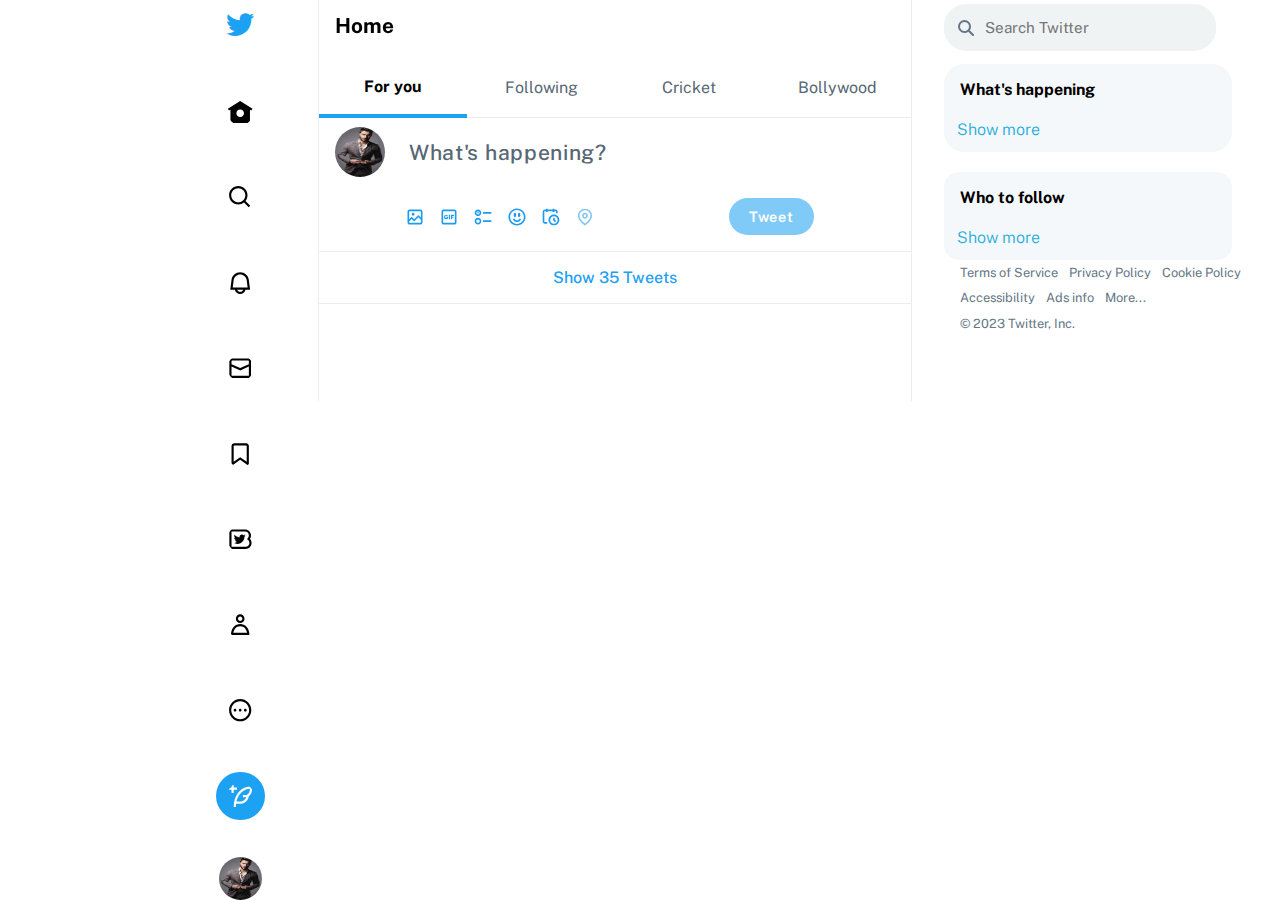
<file: Twitter website/index.html>
<!DOCTYPE html>
<html lang="en">

<head>
  <meta charset="UTF-8" />
  <meta http-equiv="X-UA-Compatible" content="IE=edge" />
  <meta name="viewport" content="width=device-width, initial-scale=1.0" />
  <link rel="stylesheet" href="https://cdnjs.cloudflare.com/ajax/libs/font-awesome/6.2.1/css/all.min.css" />

  <link rel="preconnect" href="https://fonts.googleapis.com" />
  <link rel="preconnect" href="https://fonts.gstatic.com" crossorigin />
  <link href="https://fonts.googleapis.com/css2?family=Roboto&display=swap" rel="stylesheet" />
  <link rel="preconnect" href="https://fonts.googleapis.com">
  <link rel="preconnect" href="https://fonts.gstatic.com" crossorigin>
  <link rel="preconnect" href="https://fonts.googleapis.com">
  <link rel="preconnect" href="https://fonts.gstatic.com" crossorigin>
  <link href="https://fonts.googleapis.com/css2?family=Public+Sans&display=swap" rel="stylesheet">
  <link rel="preconnect" href="https://fonts.googleapis.com">
  <link rel="preconnect" href="https://fonts.gstatic.com" crossorigin>
  <link href="https://fonts.googleapis.com/css2?family=Public+Sans:wght@700&display=swap" rel="stylesheet">
  <link rel="stylesheet" href="style.css" />
  <link rel="shortcut icon" href="//abs.twimg.com/favicons/twitter.2.ico">
  <title>Home / Twitter</title>
</head>

<body>
  <div class="container">
    <div id="leftSidebar_container">

      <div class="sidenavbar_left">
        <i class="fa-brands fa-twitter twitter_logo"></i>
        <button class="sidenavbar_left_buttons home_btn">
          <i class="fa-solid fa-house"></i>
          <span class="left_btn">Home</span>
        </button>
        <button class="sidenavbar_left_buttons">
          <i class="fa-regular fa-hashtag"></i>
          <span class="left_btn">Explore</span>
        </button>
        <button class="sidenavbar_left_buttons">
          <i class="fa-regular fa-bell"></i>
          <span class="left_btn">Notifications</span>
        </button>
        <button class="sidenavbar_left_buttons">
          <i class="fa-regular fa-envelope"></i>
          <span class="left_btn">Messages</span>
        </button>
        <button class="sidenavbar_left_buttons">
          <i class="fa-regular fa-bookmark"></i>
          <span class="left_btn">Bookmarks</span>
        </button>
        <button class="sidenavbar_left_buttons">
          <i class="fa-solid fa-list"></i>
          <span class="left_btn">Lists</span>
        </button>
        <button class="sidenavbar_left_buttons">
          <i class="fa-regular fa-user"></i>
          <span class="left_btn">Profile</span>
        </button>
        <button class="sidenavbar_left_buttons">
          <i class="fa fa-ellipsis-h" aria-hidden="true"></i>
          <span class="left_btn">More</span>
        </button>
        <button class="tweet_button">Tweet</button>
        <div class="swati_account">
          <img src="images/myphoto.jpg" alt="myphoto" class="swati_photo" />
          <h3 id="swati_profile"><b>Swati Thorat</b><br>@swatic019</h3>
          <i class="fa fa-ellipsis-h" aria-hidden="true"></i>
        </div>
      </div>

      <div id="sidenavbar_left_responsive">

        <i class="fa-brands fa-twitter twitter_logo"></i>

        <svg viewBox="0 0 24 24" aria-hidden="true" class="sidebarResponsive_icons">
          <g>
            <path
              d="M12 1.696L.622 8.807l1.06 1.696L3 9.679V19.5C3 20.881 4.119 22 5.5 22h13c1.381 0 2.5-1.119 2.5-2.5V9.679l1.318.824 1.06-1.696L12 1.696zM12 16.5c-1.933 0-3.5-1.567-3.5-3.5s1.567-3.5 3.5-3.5 3.5 1.567 3.5 3.5-1.567 3.5-3.5 3.5z">
            </path>
          </g>
        </svg>

        <svg viewBox="0 0 24 24" aria-hidden="true" class="sidebarResponsive_icons">
          <g>
            <path
              d="M10.25 3.75c-3.59 0-6.5 2.91-6.5 6.5s2.91 6.5 6.5 6.5c1.795 0 3.419-.726 4.596-1.904 1.178-1.177 1.904-2.801 1.904-4.596 0-3.59-2.91-6.5-6.5-6.5zm-8.5 6.5c0-4.694 3.806-8.5 8.5-8.5s8.5 3.806 8.5 8.5c0 1.986-.682 3.815-1.824 5.262l4.781 4.781-1.414 1.414-4.781-4.781c-1.447 1.142-3.276 1.824-5.262 1.824-4.694 0-8.5-3.806-8.5-8.5z">
            </path>
          </g>
        </svg>

        <svg viewBox="0 0 24 24" aria-hidden="true" class="sidebarResponsive_icons">
          <g>
            <path
              d="M19.993 9.042C19.48 5.017 16.054 2 11.996 2s-7.49 3.021-7.999 7.051L2.866 18H7.1c.463 2.282 2.481 4 4.9 4s4.437-1.718 4.9-4h4.236l-1.143-8.958zM12 20c-1.306 0-2.417-.835-2.829-2h5.658c-.412 1.165-1.523 2-2.829 2zm-6.866-4l.847-6.698C6.364 6.272 8.941 4 11.996 4s5.627 2.268 6.013 5.295L18.864 16H5.134z">
            </path>
          </g>
        </svg>

        <svg viewBox="0 0 24 24" aria-hidden="true" class="sidebarResponsive_icons">
          <g>
            <path
              d="M1.998 5.5c0-1.381 1.119-2.5 2.5-2.5h15c1.381 0 2.5 1.119 2.5 2.5v13c0 1.381-1.119 2.5-2.5 2.5h-15c-1.381 0-2.5-1.119-2.5-2.5v-13zm2.5-.5c-.276 0-.5.224-.5.5v2.764l8 3.638 8-3.636V5.5c0-.276-.224-.5-.5-.5h-15zm15.5 5.463l-8 3.636-8-3.638V18.5c0 .276.224.5.5.5h15c.276 0 .5-.224.5-.5v-8.037z">
            </path>
          </g>
        </svg>

        <svg viewBox="0 0 24 24" aria-hidden="true" class="sidebarResponsive_icons">
          <g>
            <path
              d="M4 4.5C4 3.12 5.119 2 6.5 2h11C18.881 2 20 3.12 20 4.5v18.44l-8-5.71-8 5.71V4.5zM6.5 4c-.276 0-.5.22-.5.5v14.56l6-4.29 6 4.29V4.5c0-.28-.224-.5-.5-.5h-11z">
            </path>
          </g>
        </svg>

        <svg viewBox="0 0 24 24" aria-hidden="true" class="sidebarResponsive_icons">
          <g>
            <path
              d="M15.704 8.99c.457-.05.891-.17 1.296-.35-.302.45-.685.84-1.125 1.15.004.1.006.19.006.29 0 2.94-2.269 6.32-6.421 6.32-1.274 0-2.46-.37-3.459-1 .177.02.357.03.539.03 1.057 0 2.03-.35 2.803-.95-.988-.02-1.821-.66-2.109-1.54.138.03.28.04.425.04.206 0 .405-.03.595-.08-1.033-.2-1.811-1.1-1.811-2.18v-.03c.305.17.652.27 1.023.28-.606-.4-1.004-1.08-1.004-1.85 0-.4.111-.78.305-1.11 1.113 1.34 2.775 2.22 4.652 2.32-.038-.17-.058-.33-.058-.51 0-1.23 1.01-2.22 2.256-2.22.649 0 1.235.27 1.647.7.514-.1.997-.28 1.433-.54-.168.52-.526.96-.992 1.23zM2 21h15c3.038 0 5.5-2.46 5.5-5.5 0-1.4-.524-2.68-1.385-3.65-.08-.09-.089-.22-.023-.32.574-.87.908-1.91.908-3.03C22 5.46 19.538 3 16.5 3H2v18zM16.5 5C18.433 5 20 6.57 20 8.5c0 1.01-.43 1.93-1.12 2.57-.468.43-.414 1.19.111 1.55.914.63 1.509 1.69 1.509 2.88 0 1.93-1.567 3.5-3.5 3.5H4V5h12.5z">
            </path>
          </g>
        </svg>

        <svg viewBox="0 0 24 24" aria-hidden="true" class="sidebarResponsive_icons">
          <g>
            <path
              d="M5.651 19h12.698c-.337-1.8-1.023-3.21-1.945-4.19C15.318 13.65 13.838 13 12 13s-3.317.65-4.404 1.81c-.922.98-1.608 2.39-1.945 4.19zm.486-5.56C7.627 11.85 9.648 11 12 11s4.373.85 5.863 2.44c1.477 1.58 2.366 3.8 2.632 6.46l.11 1.1H3.395l.11-1.1c.266-2.66 1.155-4.88 2.632-6.46zM12 4c-1.105 0-2 .9-2 2s.895 2 2 2 2-.9 2-2-.895-2-2-2zM8 6c0-2.21 1.791-4 4-4s4 1.79 4 4-1.791 4-4 4-4-1.79-4-4z">
            </path>
          </g>
        </svg>

        <svg viewBox="0 0 24 24" aria-hidden="true" class="sidebarResponsive_icons">
          <g>
            <path
              d="M3.75 12c0-4.56 3.69-8.25 8.25-8.25s8.25 3.69 8.25 8.25-3.69 8.25-8.25 8.25S3.75 16.56 3.75 12zM12 1.75C6.34 1.75 1.75 6.34 1.75 12S6.34 22.25 12 22.25 22.25 17.66 22.25 12 17.66 1.75 12 1.75zm-4.75 11.5c.69 0 1.25-.56 1.25-1.25s-.56-1.25-1.25-1.25S6 11.31 6 12s.56 1.25 1.25 1.25zm9.5 0c.69 0 1.25-.56 1.25-1.25s-.56-1.25-1.25-1.25-1.25.56-1.25 1.25.56 1.25 1.25 1.25zM13.25 12c0 .69-.56 1.25-1.25 1.25s-1.25-.56-1.25-1.25.56-1.25 1.25-1.25 1.25.56 1.25 1.25z">
            </path>
          </g>
        </svg>

        <svg viewBox="0 0 24 24" aria-hidden="true" class="sidebarResponsive_icons" id="twitter_logo_sidebar">
          <g>
            <path
              d="M23 3c-6.62-.1-10.38 2.421-13.05 6.03C7.29 12.61 6 17.331 6 22h2c0-1.007.07-2.012.19-3H12c4.1 0 7.48-3.082 7.94-7.054C22.79 10.147 23.17 6.359 23 3zm-7 8h-1.5v2H16c.63-.016 1.2-.08 1.72-.188C16.95 15.24 14.68 17 12 17H8.55c.57-2.512 1.57-4.851 3-6.78 2.16-2.912 5.29-4.911 9.45-5.187C20.95 8.079 19.9 11 16 11zM4 9V6H1V4h3V1h2v3h3v2H6v3H4z">
            </path>
          </g>
        </svg>

        <img src="images/myphoto.jpg" alt="myphoto" class="swati_photo" />

      </div>
    </div>

    <div class="home_page">
      <div id="home_page_sticky">
        <h3 class="title_home">Home</h3>
        <div id="mobileView_icon">
          <img src="images/myphoto.jpg" alt="myphoto" class="swati_photo" />
          <i class="fa-brands fa-twitter twitter_logo"></i>
        </div>
        <div class="explore_tweets_buttons">
          <button class="explore_button" id="btn_for_you">For you</button>
          <button class="explore_button">Following</button>
          <button class="explore_button">Cricket</button>
          <button class="explore_button">Bollywood</button>
        </div>
      </div>

      <div id="home_page_moving">
        <div class="post_tweet">
          <img src="images/myphoto.jpg" alt="myphoto" class="my_photo" />
          <h2 class="whats_happening">What's happening?</h2>
        </div>
        <div class="links_tweet">

          <div class="link_buttons">
            <svg viewBox="0 0 24 24" aria-hidden="true" class="link_btn" style="color:rgb(29, 155, 240);">
              <g>
                <path
                  d="M3 5.5C3 4.119 4.119 3 5.5 3h13C19.881 3 21 4.119 21 5.5v13c0 1.381-1.119 2.5-2.5 2.5h-13C4.119 21 3 19.881 3 18.5v-13zM5.5 5c-.276 0-.5.224-.5.5v9.086l3-3 3 3 5-5 3 3V5.5c0-.276-.224-.5-.5-.5h-13zM19 15.414l-3-3-5 5-3-3-3 3V18.5c0 .276.224.5.5.5h13c.276 0 .5-.224.5-.5v-3.086zM9.75 7C8.784 7 8 7.784 8 8.75s.784 1.75 1.75 1.75 1.75-.784 1.75-1.75S10.716 7 9.75 7z">
                </path>
              </g>
            </svg>

            <svg viewBox="0 0 24 24" aria-hidden="true" class="link_btn">
              <g>
                <path
                  d="M3 5.5C3 4.119 4.12 3 5.5 3h13C19.88 3 21 4.119 21 5.5v13c0 1.381-1.12 2.5-2.5 2.5h-13C4.12 21 3 19.881 3 18.5v-13zM5.5 5c-.28 0-.5.224-.5.5v13c0 .276.22.5.5.5h13c.28 0 .5-.224.5-.5v-13c0-.276-.22-.5-.5-.5h-13zM18 10.711V9.25h-3.74v5.5h1.44v-1.719h1.7V11.57h-1.7v-.859H18zM11.79 9.25h1.44v5.5h-1.44v-5.5zm-3.07 1.375c.34 0 .77.172 1.02.43l1.03-.86c-.51-.601-1.28-.945-2.05-.945C7.19 9.25 6 10.453 6 12s1.19 2.75 2.72 2.75c.85 0 1.54-.344 2.05-.945v-2.149H8.38v1.032H9.4v.515c-.17.086-.42.172-.68.172-.76 0-1.36-.602-1.36-1.375 0-.688.6-1.375 1.36-1.375z">
                </path>
              </g>
            </svg>

            <svg viewBox="0 0 24 24" aria-hidden="true" class="link_btn">
              <g>
                <path
                  d="M6 5c-1.1 0-2 .895-2 2s.9 2 2 2 2-.895 2-2-.9-2-2-2zM2 7c0-2.209 1.79-4 4-4s4 1.791 4 4-1.79 4-4 4-4-1.791-4-4zm20 1H12V6h10v2zM6 15c-1.1 0-2 .895-2 2s.9 2 2 2 2-.895 2-2-.9-2-2-2zm-4 2c0-2.209 1.79-4 4-4s4 1.791 4 4-1.79 4-4 4-4-1.791-4-4zm20 1H12v-2h10v2zM7 7c0 .552-.45 1-1 1s-1-.448-1-1 .45-1 1-1 1 .448 1 1z">
                </path>
              </g>
            </svg>

            <svg viewBox="0 0 24 24" aria-hidden="true" class="link_btn">
              <g>
                <path
                  d="M8 9.5C8 8.119 8.672 7 9.5 7S11 8.119 11 9.5 10.328 12 9.5 12 8 10.881 8 9.5zm6.5 2.5c.828 0 1.5-1.119 1.5-2.5S15.328 7 14.5 7 13 8.119 13 9.5s.672 2.5 1.5 2.5zM12 16c-2.224 0-3.021-2.227-3.051-2.316l-1.897.633c.05.15 1.271 3.684 4.949 3.684s4.898-3.533 4.949-3.684l-1.896-.638c-.033.095-.83 2.322-3.053 2.322zm10.25-4.001c0 5.652-4.598 10.25-10.25 10.25S1.75 17.652 1.75 12 6.348 1.75 12 1.75 22.25 6.348 22.25 12zm-2 0c0-4.549-3.701-8.25-8.25-8.25S3.75 7.451 3.75 12s3.701 8.25 8.25 8.25 8.25-3.701 8.25-8.25z">
                </path>
              </g>
            </svg>

            <svg viewBox="0 0 24 24" aria-hidden="true" class="link_btn">
              <g>
                <path
                  d="M6 3V2h2v1h6V2h2v1h1.5C18.88 3 20 4.119 20 5.5v2h-2v-2c0-.276-.22-.5-.5-.5H16v1h-2V5H8v1H6V5H4.5c-.28 0-.5.224-.5.5v12c0 .276.22.5.5.5h3v2h-3C3.12 20 2 18.881 2 17.5v-12C2 4.119 3.12 3 4.5 3H6zm9.5 8c-2.49 0-4.5 2.015-4.5 4.5s2.01 4.5 4.5 4.5 4.5-2.015 4.5-4.5-2.01-4.5-4.5-4.5zM9 15.5C9 11.91 11.91 9 15.5 9s6.5 2.91 6.5 6.5-2.91 6.5-6.5 6.5S9 19.09 9 15.5zm5.5-2.5h2v2.086l1.71 1.707-1.42 1.414-2.29-2.293V13z">
                </path>
              </g>
            </svg>

            <svg viewBox="0 0 24 24" aria-hidden="true" class="link_location">
              <g>
                <path
                  d="M12 7c-1.93 0-3.5 1.57-3.5 3.5S10.07 14 12 14s3.5-1.57 3.5-3.5S13.93 7 12 7zm0 5c-.827 0-1.5-.673-1.5-1.5S11.173 9 12 9s1.5.673 1.5 1.5S12.827 12 12 12zm0-10c-4.687 0-8.5 3.813-8.5 8.5 0 5.967 7.621 11.116 7.945 11.332l.555.37.555-.37c.324-.216 7.945-5.365 7.945-11.332C20.5 5.813 16.687 2 12 2zm0 17.77c-1.665-1.241-6.5-5.196-6.5-9.27C5.5 6.916 8.416 4 12 4s6.5 2.916 6.5 6.5c0 4.073-4.835 8.028-6.5 9.27z">
                </path>
              </g>
            </svg>

          </div>
          <div>
            <button class="tweet_button2">Tweet</button>
          </div>
        </div>
        <div class="show_tweets">
          <h3>Show 35 Tweets</h3>
        </div>
        <div class="tweets_container" id="tweets_container">
        </div>
      </div>

      <footer id="footer">
        <i class="fa-solid fa-house fa-2x footer_icon" style="width:20px"></i>
        <i class="fa-solid fa-magnifying-glass fa-2x footer_icon"></i>
        <i class="fa-regular fa-bell fa-2x footer_icon"></i>
        <i class="fa-regular fa-envelope fa-2x footer_icon"></i>
      </footer>

    </div>
    <div class="sidenavbar_right">
      <div class="search_bar">
        <i class="fa-solid fa-magnifying-glass"></i>
        <input type="text" placeholder=" Search Twitter" id="searchInput">
      </div>

      <div>
        <div class="trending_tweets_container">
          <div class="trending_tweets_title">
            <h2>What's happening</h2>
          </div>
          <div class="trending_tweets" id="trending_tweets"> </div>
          <div class="show_more">
            <p>Show more</p>
          </div>
        </div>

        <div class="who_to_follow">
          <div class="trending_tweets_title">
            <h2>Who to follow</h2>
          </div>
          <div id="peopleYouMayKnow">
          </div>
          <div class="show_more">
            <p>Show more</p>
          </div>
        </div>

        <div id="bottom_text">
          <div class="bottom_text">
            <p>Terms of Service</p>
            <p>Privacy Policy</p>
            <p>Cookie Policy</p>
          </div>
          <div class="bottom_text">
            <p>Accessibility</p>
            <p>Ads info</p>
            <p>More...</p>
          </div>
          <div class="twitter_rights">
            <p>© 2023 Twitter, Inc.</p>
          </div>
        </div>
      </div>
    </div>
  </div>
  <script src="code.js"></script>
</body>
</html>
</file>
<file: Twitter website/style.css>
body {
  background-color: white;
  margin: 0;
  padding: 0;
  box-sizing: border-box;
}

.container {
  display: flex;
  font-family: "Public Sans", sans-serif;
  justify-content: center;
  height: 100%;
}

.my_photo {
  width: 50px;
  height: 50px;
  border-radius: 50%;
  cursor: pointer;
}

.ndtv_photo {
  width: 53px;
  border-radius: 5px;
}

.sidenavbar_left {
  display: flex;
  flex-direction: column;
  align-items: flex-start;
  width: 15rem;
  height: fit-content;
  position: sticky;
  top: 0;
}

.sidenavbar_left_buttons {
  font-family: "Public Sans", sans-serif;
  font-size: 1.2rem;
  letter-spacing: 0.5px;
  padding: 0.9rem;
  margin: 2px;
  border: none;
  background-color: white;
  border-radius: 1.5rem;
  cursor: pointer;
}

.sidenavbar_left_buttons:hover {
  background-color: #e1e8ed;
}

.home_page {
  display: flex;
  flex-direction: column;
  align-items: center;
  width: 40rem;
  /* padding-top: 1rem; */
  border-right: 0.2px solid rgb(219, 218, 218, 0.5);
  border-left: 0.2px solid rgb(219, 218, 218, 0.5);
  /* overflow-x: hidden; */
}

.sidenavbar_right {
  display: flex;
  flex-direction: column;
  align-items: flex-start;
  width: 23rem;
  height: fit-content;
  position: sticky;
  top: 0;
}

.home_btn {
  font-weight: 600;
}

.twitter_logo {
  color: #1da1f2;
  border: none;
  background-color: white;
  font-size: 28px;
  cursor: pointer;
  padding: 0.7rem;
  border-radius: 50%;
}

.twitter_logo:hover {
  background-color: rgb(232, 241, 254);
}
.tweet_button {
  font-family: "Public Sans", sans-serif;
  font-size: 1.1rem;
  width: 85%;
  background-color: #1da1f2;
  padding: 13px 10px;
  border: none;
  border-radius: 30px;
  color: white;
  margin-top: 10px;
  cursor: pointer;
}
.tweet_button:hover {
  background-color: #0f83cb;
}

.left_btn {
  margin-left: 1rem;
}
#btn_for_you {
  color: black;
  font-weight: 700;
  border-bottom: 4.4px solid #1da1f2;
  /* border-radius: 4px; */
}

#home_page_sticky {
  width: 40rem;
  padding-top: 0.8rem;
  position: sticky;
  top: 0;
  background-color: rgba(255, 255, 255, 0.85);
  backdrop-filter: blur(12px);
}

.title_home {
  margin-top: 0;
  font-size: 1.3rem;
  padding-left: 1rem;
}

#home_page_moving {
  width: 40rem;
}
.explore_tweets_buttons {
  display: grid;
  grid-template-columns: repeat(4, 25%);
  justify-content: center;
}
.explore_button {
  font-family: "Public Sans", sans-serif;
  font-size: 1rem;
  color: #576774;
  padding: 18px 30px;
  margin: 0;
  border: none;
  background-color: white;
  backdrop-filter: blur(12px);
  border-bottom: 0.2px solid rgb(219, 218, 218, 0.5);
  cursor: pointer;
}

.explore_button:hover {
  background-color: #e1e8ed;
}
.swati_account {
  display: grid;
  grid-template-columns: 55px 137px auto;
  align-items: center;
  margin-top: 7.5rem;
  padding: 0 13px 0 10px;
  border-radius: 2rem;
  cursor: pointer;
}

.swati_account:hover {
  background-color: #e1e8ed;
}

#swati_profile {
  font-size: 0.9rem;
  font-family: "Public Sans", sans-serif;
  font-weight: 500;
  line-height: 18px;
}
.swati_photo {
  width: 43px;
  height: 43px;
  border-radius: 50%;
  cursor: pointer;
}
.post_tweet {
  display: flex;
  align-items: center;
  gap: 1.5rem;
  margin-top: 0.3rem;
  padding: 0 1rem 1rem 1rem;
}
.whats_happening {
  font-family: "Public Sans", sans-serif;
  font-size: 1.32rem;
  font-weight: 500;
  color: #576774;
  letter-spacing: 0.7px;
}

.links_tweet {
  display: flex;
  align-items: center;
  gap: 14rem;
  justify-content: center;
  margin-bottom: 1rem;
  margin-left: 5.5rem;
  width: fit-content;
  block-size: fit-content;
}
.link_buttons {
  display: flex;
  gap: 2px;
}

.link_btn {
  width: 20px;
  height: 20px;
  fill: rgb(29, 155, 240);
  padding: 6px;
  border-radius: 15px;
  cursor: pointer;
}

.link_location {
  width: 20px;
  height: 20px;
  fill: rgb(134, 199, 241);
  padding: 6px;
}

.link_btn:hover {
  background-color: rgb(232, 241, 254);
}

.tweet_button2 {
  font-family: "Public Sans", sans-serif;
  font-size: 0.9rem;
  /* width: 100%; */
  background-color: #1da1f28f;
  padding: 10px 20px;
  border: none;
  border-radius: 30px;
  color: white;
  font-weight: 600;
  letter-spacing: 0.7px;
}
.tweet_reply_links {
  display: flex;
  gap: 1.75rem;
  align-items: center;
  justify-content: flex-start;
  padding-left: 2.5rem;
  margin-top: 0.6rem;
}

.icons-1 {
  color: #1da1f2;
  padding: 8px;
  border-radius: 15px;
  cursor: pointer;
}

.icons-1:hover {
  background-color: rgb(232, 241, 254);
}

.icons-2 {
  color: rgb(83, 100, 113);
  margin-left: 0.8rem;
  padding: 8px;
  border-radius: 15px;
  cursor: pointer;
}

#icon-1:hover,
#icon-5:hover {
  color: #1da1f2;
  background-color: rgb(232, 241, 254);
}
#comment_icon:hover,
#share_icon:hover {
  color: #1da1f2;
}

#comment_icon,
#retweet_icon,
#like_icon,
#views_icon {
  font-size: 15px;
}

#icon-2:hover {
  color: rgba(16, 195, 156, 0.936);
  background-color: rgb(238, 248, 225);
}
#retweet_icon:hover {
  color: rgba(16, 195, 156, 0.936);
}

#icon-3:hover {
  color: rgb(239, 107, 224);
  background-color: rgb(240, 213, 237);
}
#like_icon:hover {
  color: rgb(239, 107, 224);
}

#icon-4:hover {
  color: rgb(74, 140, 238);
  background-color: rgb(207, 222, 244);
}
#views_icon:hover {
  color: rgb(74, 140, 238);
}

.tweet_image {
  border-radius: 12px;
  width: 32rem;
  height: 22rem;
  margin-left: 3.8rem;
}

.NDTV_image {
  width: 27rem;
  border-radius: 12px;
  margin-left: 0.8rem;
}
.show_tweets {
  border-bottom: 0.2px solid rgb(219, 218, 218, 0.5);
  border-top: 0.2px solid rgb(219, 218, 218, 0.5);
  width: 40rem;
  text-align: center;
  cursor: pointer;
}

.show_tweets:hover {
  background-color: #f5f8fa;
}

.show_tweets h3 {
  font-family: "Public Sans", sans-serif;
  font-size: 1rem;
  color: #1da1f2;
  font-weight: 500;
}

/* .tweets_container {
  
}*/

#more {
  margin-right: 10px;
}
.--replied {
  display: flex;
  align-items: center;
  margin-left: 3.5rem;
  color: #657786;
}

.--replied p {
  font-family: "Public Sans", sans-serif;
  font-size: 0.9rem;
  font-weight: 600;
  margin-left: 0.8rem;
}

.tweetContent_icon {
  width: 20px;
}

.tweet {
  display: flex;
  flex-direction: column;
  padding: 0.5rem 0.6rem 0.5rem 1.3rem;
  /* margin: 1rem; */
  border-bottom: 0.2px solid rgb(219, 218, 218, 0.5);
  width: 40rem;
  cursor: pointer;
  width: inherit;
  block-size: fit-content;
}

.tweet:hover {
  background-color: #f5f8fa;
}

#tweet_profile_content {
  display: flex;
  flex-direction: row;
}

#tweet_profile {
  display: flex;
  max-height: 2rem;
}
.tweet_content h3 {
  flex-grow: 1;
  padding-top: 0;
  margin-top: 0.5rem;
  font-family: "Public Sans", sans-serif;
  font-size: 1rem;
  padding-left: 0.8rem;
  display: flex;
  align-items: center;
  /* letter-spacing: 0.6px; */
  margin: 0;
  cursor: pointer;
}

#profile_name:hover {
  border-bottom: 0.5px solid black;
}

/* .tweets_content h3:hover {
  /* border-bottom: 0.5px solid black; 
} */
.tweet_id {
  color: #657786;
  font-size: 0.9rem;
  font-weight: 500;
}

.p {
  margin: 0 0 0.5rem 3.8rem;
  line-height: 1.5rem;
  color: rgba(0, 0, 0, 0.83);
}

.p-1 {
  margin: 0.5rem 0;
  margin-top: 0;
  color: rgba(0, 0, 0, 0.85);
  line-height: 1.5rem;
}

.p1,
.p3 {
  padding-left: 0.8rem;
  margin: 0.5rem 0;
}

.hashtag_link:hover {
  border-bottom: 0.5px solid #23addc;
  cursor: pointer;
}

.reply_tweet_id {
  color: #1da1f2;
}

.pmoModi {
  display: flex;
  align-items: center;
  margin-left: 1rem;
}
.flag_img {
  width: 12px;
  height: 20px;
}

.search_bar {
  background-color: rgb(239, 243, 244);
  display: flex;
  align-items: center;
  gap: 1rem;
  font-family: "Public Sans", sans-serif;
  font-size: 1rem;
  color: #657786;
  font-weight: 500;
  border-radius: 22px;
  width: 20.8rem;
  margin-left: 2rem;
  position: fixed;
  margin-top: 5px;
  height: 45px;
}

.search_bar i {
  position: absolute;
  padding-left: 0.9rem;
}

#searchInput{
  border: none;
  width: 100%;
  height: 100%;
  background-color: rgb(239, 243, 244);
  border-radius: 22px;
 padding-left: 2.3rem;
 font-family:  "Public Sans", sans-serif;
 font-size: 0.95rem;


}

#searchInput::placeholder{
  font-size: 0.95rem;
  font-family: "Public Sans", sans-serif;
  font-weight: 400;

}

#searchInput:focus {
  outline: 1px solid rgb(29, 155, 240);
  background-color: white;
  
}

.search_bar:focus {
  border: 1px solid rgb(29, 155, 240);
}

.trending_tweets_title {
  padding: 1rem 0 0.5rem 1rem;
}

.trending_tweets_title h2 {
  margin: 0;
  font-family: "Public Sans", sans-serif;
  font-size: 1.2rem;
  /* font-weight: bold; */
}

.trending_tweets_container {
  background-color: #f5f8fa;
  /* padding-left: 1rem; */
  width: 21rem;
  margin-left: 2rem;
  margin-top: 4rem;
  border-radius: 20px;
}

.trending_tweets {
  font-family: "Public Sans", sans-serif;
  line-height: 21px;
  cursor: pointer;
}

.trendingTweet {
  padding: 0.8rem 1rem 0.8rem 1rem;
}

.trendingTweet:hover {
  background-color: #e1e8ed;
}

.trending_tweets p,
.people_info p {
  font-size: 0.9rem;
  margin: 0;
  color: #657786;
}

.trending_tweets p {
  display: flex;
}

.trending_p {
  flex-grow: 1;
}

.trending_tweets h2,
.people_info h3 {
  font-size: 1rem;
  margin: 0;
}

.show_more {
  font-size: 1rem;
  color: #23addc;
  padding: 0.8rem;
  margin: 0;
  font-weight: 300;
  cursor: pointer;
}

.show_more:hover {
  background-color: #e1e8ed;
  border-bottom-left-radius: 20px;
  border-bottom-right-radius: 20px;
}

.show_more p {
  margin: 0;
}

.who_to_follow {
  background-color: #f5f8fa;
  /* padding-left: 1rem; */
  width: 21rem;
  margin-left: 2rem;
  margin-top: 1.3rem;
  border-radius: 15px;
}

#tushar_profile {
  margin-top: 0;
}
.people_profile {
  display: grid;
  grid-template-columns: 0.6fr 1.5fr 0.7fr;
  padding: 1rem;
  cursor: pointer;
  align-items: center;
  justify-items: stretch;
}

.people_profile:hover {
  background-color: #e1e8ed;
}
.bottom_text,
.twitter_rights {
  margin-left: 3rem;
  line-height: 0;
  font-size: 0.8rem;
  color: #657786;
  display: flex;
  gap: 0.7rem;
}

.bottom_text p:hover {
  /* border-bottom: 0.5px solid black; */
  cursor: pointer;
}

.people_info h3,
.people_info p {
  margin: 0;
}

.follow_btn {
  color: white;
  background-color: black;
  padding: 0.4rem 0;
  border-radius: 22px;
  font-weight: 700;
  cursor: pointer;
}
.follow_btn:hover {
  background-color: rgb(39, 38, 38);
}

#bottom_text {
  margin-bottom: 4rem;
}
#footer {
  display: none;
}

#tweetBtn_responsive {
  max-height: 20px;
  font-family: "Public Sans", sans-serif;
  font-size: 0.9rem;
  background-color: #1da1f28f;
  padding: 10px 20px;
  border: none;
  border-radius: 30px;
  color: white;
  font-weight: 600;
  letter-spacing: 0.7px;
}

#mobileView_icon {
  display: none;
}

#sidenavbar_left_responsive {
  display: none;
}

.sidebarResponsive_icons {
  width: 26px;
  cursor: pointer;
  padding: 0.7rem;
  border-radius: 50%;
}

.sidebarResponsive_icons:hover {
  background-color: #e1e8ed;
}

#twitter_logo_sidebar {
  fill: white;
  border: none;
  background-color: #1da1f2;
  font-size: 28px;
  cursor: pointer;
  padding: 0.7rem;
  border-radius: 50%;
}

#twitter_logo_sidebar:hover {
  background-color: #0f83cb;
}


@media only screen and (max-width: 1285px) {
  .sidenavbar_left {
    display: none;
  }
  #sidenavbar_left_responsive {
    display: flex;
    flex-direction: column;
    justify-content: space-between;
    align-items: center;
    width: 88px;
    height: 100%;
    padding-left: 10px;
    padding-right: 10px;
    position: fixed;
    right: 77%;
  }
  #footer {
    display: none;
  }
  .home_page {
    width: 37rem;
    font-size: 1rem;
  }
  .tweet {
    width: 33.2rem;
  }
  .show_tweets {
    width: 37rem;
  }
  #home_page_moving {
    width: 37rem;
  }
  #home_page_sticky {
    width: 37rem;
  }
  .tweet_image {
    border-radius: 12px;
    width: 27rem;
    height: 16rem;
  }
  .links_tweet {
    gap: 8rem;
    margin-left: 5rem;
  }
  .search_bar {
    width: 17rem;
  }
  .trending_tweets_container {
    width: 18rem;
  }
  .trending_tweets_title h2 {
    font-size: 1rem;
  }
  .trending_tweets p,
  .people_info p {
    font-size: 0.8rem;
  }
  .trending_tweets h2,
  .people_info h3 {
    font-size: 0.9rem;
  }
  .who_to_follow {
    width: 18rem;
  }
  .container {
    display: flex;
    justify-content: flex-end;
  }
}

@media only screen and (max-width: 1228px) {
  #sidenavbar_left_responsive {
    position: fixed;
    right: 80%;
  }
}

@media only screen and (max-width: 1180px) {
  #sidenavbar_left_responsive {
    position: fixed;
    right: 82%;
  }
}

@media only screen and (max-width: 1140px) {
  #sidenavbar_left_responsive {
    position: fixed;
    right: 85%;
  }
}

@media only screen and (max-width: 1110px) {
  #sidenavbar_left_responsive {
    position: fixed;
    right: 87%;
  }
}

@media only screen and (max-width: 1080px) {
  #sidenavbar_left_responsive {
    position: fixed;
    right: 90%;
  }
}

@media only screen and (max-width: 1058px) {
  #sidenavbar_left_responsive {
    position: fixed;
    right: 89%;
  }
  .home_page {
    width: 35rem;
    font-size: 1rem;
  }
  .tweet {
    width: 33.2rem;
  }
  .show_tweets {
    width: 35rem;
  }
  #home_page_moving {
    width: 35rem;
  }
  #home_page_sticky {
    width: 35rem;
  }
  .tweet_image {
    border-radius: 12px;
    width: 27rem;
    height: 16rem;
  }
  .links_tweet {
    gap: 8rem;
    margin-left: 5rem;
  }

}

@media only screen and (max-width: 1020px) {
  #sidenavbar_left_responsive {
    position: fixed;
    right: 91%;
  }
}

@media only screen and (max-width: 999px) {
  .sidenavbar_left {
    display: none;
  }

  .sidenavbar_right {
    display: none;
  }

  .container {
    display: flex;
    justify-content: center;
  }

  #sidenavbar_left_responsive {
    display: flex;
    flex-direction: column;
    justify-content: space-between;
    align-items: center;
    width: 88px;
    height: 100%;
    padding-left: 30px;
    padding-right: 12px;
    position: fixed;
    right: 80%;
  }
  #footer {
    display: none;
  }
}

@media only screen and (max-width: 850px) {
  #sidenavbar_left_responsive {
    position: fixed;
    right: 85%;
  }
}

@media only screen and (max-width: 799px) {
  .sidenavbar_left {
    display: none;
  }

  .sidenavbar_right {
    display: none;
  }

  #sidenavbar_left_responsive {
    display: flex;
    flex-direction: column;
    justify-content: space-between;
    align-items: center;
    width: 78px;
    height: 100%;
    position: fixed;
    left: 0;
    padding-left: 8px;
    padding-right: 8px;
  }
  #footer {
    display: none;
  }

  /* .sidebarResponsive_icons {
    width: 20px;
  } */

  .home_page {
    width: 35rem;
    font-size: 1rem;
  }
  .tweet {
    width: 33.2rem;
  }
  .show_tweets {
    width: 35rem;
  }

  #home_page_moving {
    width: 35rem;
  }

  #home_page_sticky {
    width: 35rem;
  }

  .tweet_image {
    border-radius: 12px;
    width: 27rem;
    height: 16rem;
  }

  .links_tweet {
    gap: 8rem;
    margin-left: 5rem;
  }
}

@media only screen and (max-width: 699px) {
  .sidenavbar_left {
    display: none;
  }

  .sidenavbar_right {
    display: none;
  }

  #sidenavbar_left_responsive {
    display: flex;
    flex-direction: column;
    justify-content: space-between;
    align-items: center;
    width: 78px;
    height: 100%;
    padding-left: 8px;
    padding-right: 8px;
    position: fixed;
    right: 80%;
  }
  #footer {
    display: none;
  }

  .sidebarResponsive_icons {
    width: 24px;
  }

  .home_page {
    width: 27rem;
    font-size: 0.9rem;
  }
  .tweet {
    width: 25rem;
  }
  .show_tweets {
    width: 27rem;
  }

  #home_page_moving {
    width: 27rem;
  }

  #home_page_sticky {
    width: 27rem;
  }

  .tweet_image {
    border-radius: 8px;
    width: 21rem;
    height: 12rem;
  }

  .links_tweet {
    gap: 3.5rem;
    margin-left: 5rem;
  }

  .whats_happening {
    font-size: 1.1rem;
  }

  .tweet_button2 {
    padding: 7px 14px;
  }
  .explore_button {
    padding: 13px 20px;
  }
}

@media only screen and (max-width: 550px) {
  .sidenavbar_left {
    display: none;
  }

  .sidenavbar_right {
    display: none;
  }

  #sidenavbar_left_responsive {
    display: none;
  }

  #footer {
    display: flex;
    align-items: center;
    justify-content: center;
    gap: 5.5rem;
    position: fixed;
    bottom: 0;
    background-color: white;
    width: 100%;
    border-top: 0.2px solid rgb(219, 218, 218, 0.5);
    padding: 1rem;
    padding-bottom: 1rem;
    font-size: 0.8rem;
  }
  .post_tweet {
    display: none;
  }
  .links_tweet {
    display: none;
  }

  .home_page {
    width: 24rem;
    font-size: 0.9rem;
    border-left: none;
    border-right: none;
    padding-bottom: 3rem;
  }

  .tweet {
    width: 23.4rem;
    padding: 0.5rem 0.6rem 0.5rem 0;
  }
  .show_tweets {
    width: 24rem;
  }

  #home_page_moving {
    width: 24rem;
  }

  #home_page_sticky {
    width: 24rem;
    background-color: rgba(255, 255, 255);
    backdrop-filter: none;
  }

  #home_page_sticky h3 {
    display: none;
  }

  .explore_button {
    font-family: "Public Sans", sans-serif;
    font-size: 1rem;
    padding: 8px 2px;
  }

  .show_tweets h3 {
    font-size: 0.9rem;
  }

  .tweet_image {
    border-radius: 8px;
    width: 20rem;
    height: 12rem;
    margin-left: 2.9rem;
  }

  .my_photo {
    width: 37px;
    height: 39px;
    border-radius: 50%;
    cursor: pointer;
  }

  .swati_photo {
    width: 37px;
    height: 39px;
    border-radius: 50%;
    cursor: pointer;
  }

  #mobileView_icon {
    display: flex;
    align-items: center;
    margin-top: 1rem;
    gap: 9rem;
    background-color: white;
  }

  .tweet_content h3 {
    font-size: 0.8rem;
  }
  .--replied p {
    font-size: 0.6rem;
    margin-left: 0.5rem;
  }

  .p {
    margin: 0 0 0.5rem 3rem;
  }

  .tweet_reply_links {
    display: flex;
    gap: 18px;
    align-items: center;
    justify-content: flex-start;
    padding-left: 2.7rem;
    margin-top: 0.4rem;
    flex-direction: row;
    flex-wrap: wrap;
  }
  #comment_icon,
  #retweet_icon,
  #like_icon,
  #views_icon,
  #share_icon {
    font-size: 12px;
  }

  .icons-2 {
    margin-left: 0;
    border-radius: 15px;
    cursor: pointer;
  }
}
</file>
